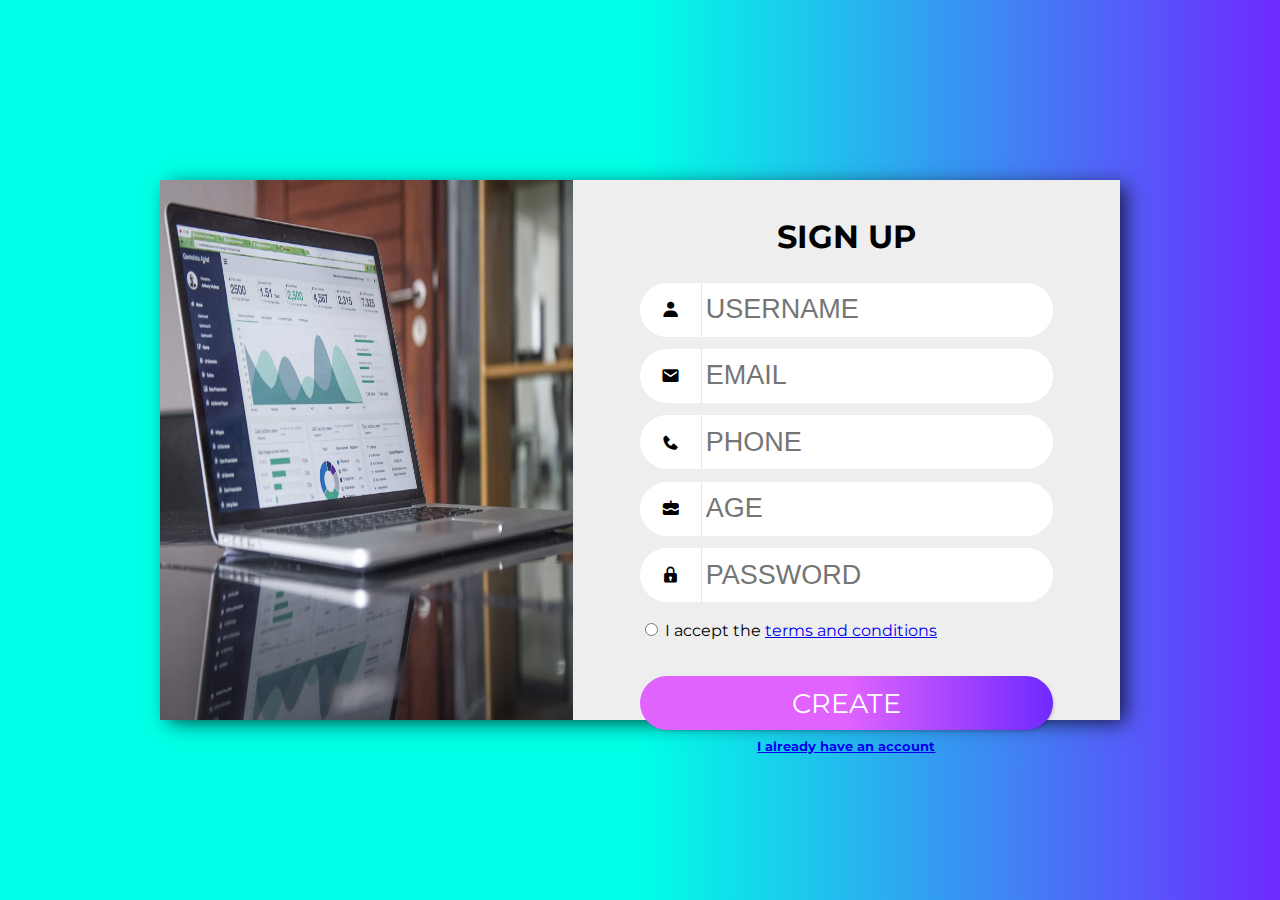
<file: index.html>
<!DOCTYPE html>
    <html lang="en">
        <head>
            <Title>Design System</Title>
            <meta charset="utf-8"/>
            <meta name="viewport" content="width-device-widht, initial-scale=1.0"/>
            <link href="https://unpkg.com/boxicons@2.0.7/css/boxicons.min.css" rel="stylesheet"/>
            <link rel="stylesheet" href="Signup.css"/>
        </head>
        <body>

        <div class="Container">
           <div class="formcontainer">
                <div class="slidesection">
                    <img src="Image 2.jpg" alt="Description image" />
                </div>
                <form class="formsection" id="Login2" action="signup.html">
                    <h1>SIGN UP</h1>
                    <div class="inputRow">
                        <div class="inputicon">
                            <i class='bx bxs-user'></i>
                        </div>
                        <input type="pseudo"   id="pseudo"  placeholder="USERNAME" required/>
                    </div>
                    <div class="inputRow">
                        <div class="inputicon">
                            <i class='bx bxs-envelope'></i>
                        </div>
                        <input type="email" id="email"  placeholder="EMAIL" required/>
                    </div>
                    <div class="inputRow">
                        <div class="inputicon">
                            <i class='bx bxs-phone'></i>
                        </div>
                        <input type="tel" minlength="9" maxlength="13" id="Tel"  placeholder="PHONE" required/>
                    </div>
                    <div class="inputRow">
                        <div class="inputicon">
                            <i class='bx bxs-cake'></i>
                        </div>
                        <input type="number"  id="age"  placeholder="AGE" required/>
                    </div>

                    <div class="inputRow">
                        <div class="inputicon">
                           <i class='bx bxs-lock'></i>
                        </div>
                        <input type="password" id="Mdp" minlength="8" placeholder="PASSWORD"required/>
                    </div>
                    <div class="Row">
                        <div class="col">
                            <input type="radio" name="terms"  id="terms" required/>
                            <label for="terms">I accept the <a href="terms.html">terms and  conditions</a></label>
                        </div>
                    </div>
                    <div class="btnRow">
                        <input type="submit" value="CREATE" class="submit" id="loginbtn" onclick="store()"/>
                    </div>
                    <div class="warning">
                        <h5><a href="Signin.html">I already have an account</a></h5>
                    </div>

                </form>
           </div>
        </div>
        <script src="Doc2.js"></script>
        </body>
    </html>
</file>
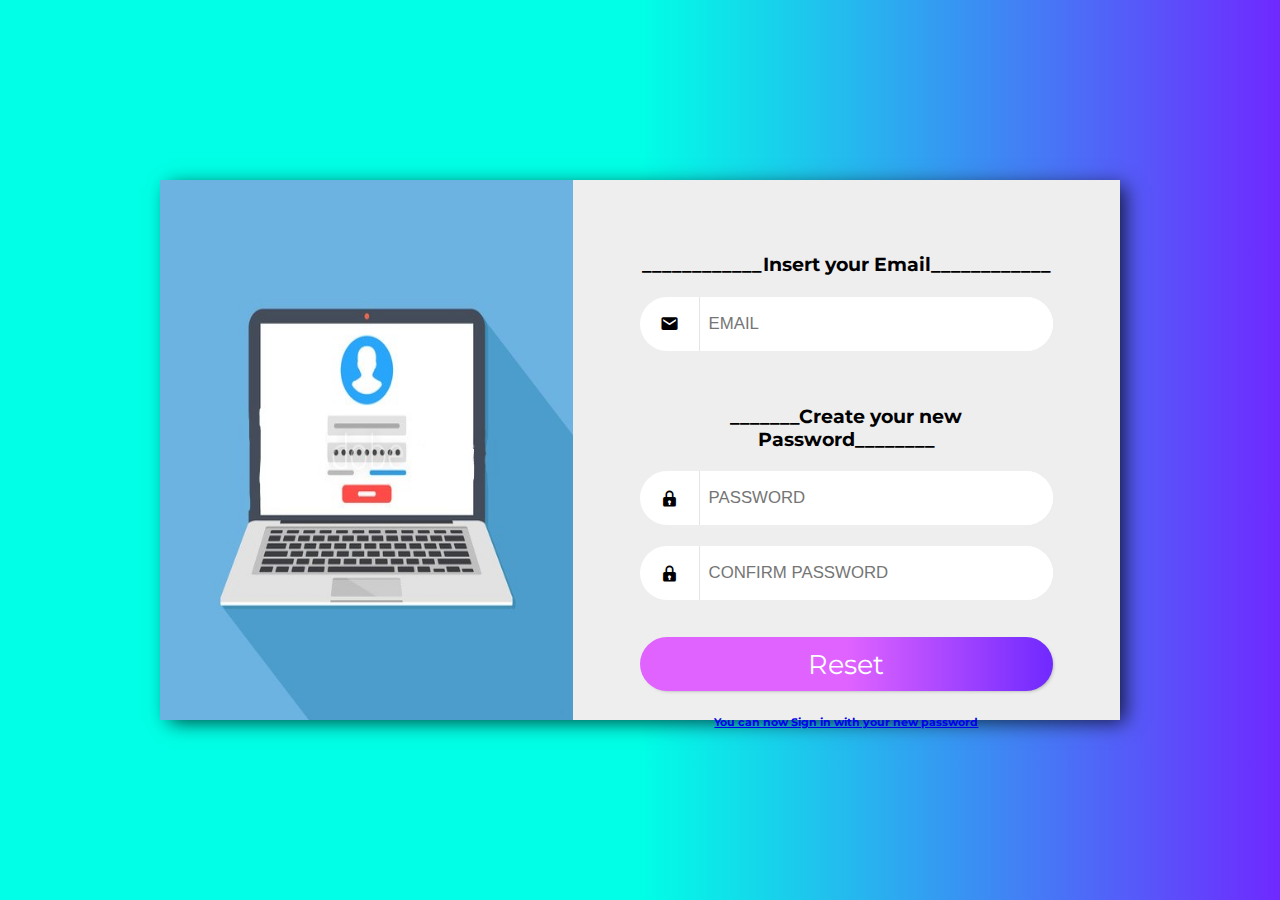
<file: Reset.html>
<!DOCTYPE html>
    <html lang="en">
        <head>
            <Title>Design System</Title>
            <meta charset="utf-8"/>
            <meta name="viewport" content="width-device-widht, initial-scale=1.0"/>
            <link href="https://unpkg.com/boxicons@2.0.7/css/boxicons.min.css" rel="stylesheet"/>
            <link rel="stylesheet" href="Signin.css"/>
        </head>
        <body>

        <div class="Container">
           <div class="formcontainer">
                <div class="slidesection">
                    <img src="Image3.jpg" alt="Description image" />
                </div>
                <form class="formsection" id="Login3">
                    <h3>____________Insert your Email____________</h3>
                    <div class="inputRow">
                        <div class="inputicon">
                            <i class='bx bxs-envelope'></i>
                        </div>
                        <input type="email" id="email"  placeholder="EMAIL" required/>
                    </div>
                     <h3>_______Create your new Password________</h3>
                    <div class="inputRow">
                        <div class="inputicon">
                           <i class='bx bxs-lock'></i>
                        </div>
                        <input type="password"  id="Mdp"  minlength="8" placeholder="PASSWORD"required/>
                    </div>
                    <div class="inputRow">
                        <div class="inputicon">
                           <i class='bx bxs-lock'></i>
                        </div>
                        <input type="password" minlength="8" id="Mdp2"  placeholder="CONFIRM PASSWORD"required/>
                    </div>
                    <div class="btnRow">
                        <input type="submit" class="submit" value="Reset" id="loginbtn" onclick="check()"/>
                    </div>
                    <div class="warning">
                            <h6><a href="Signin.html">You can now Sign in with your new password</a></h6>
                    </div>

                    </form>
                </div>
           </div>
        </div>
        <script src="Doc3.js"></script>
        </body>
    </html>
</file>
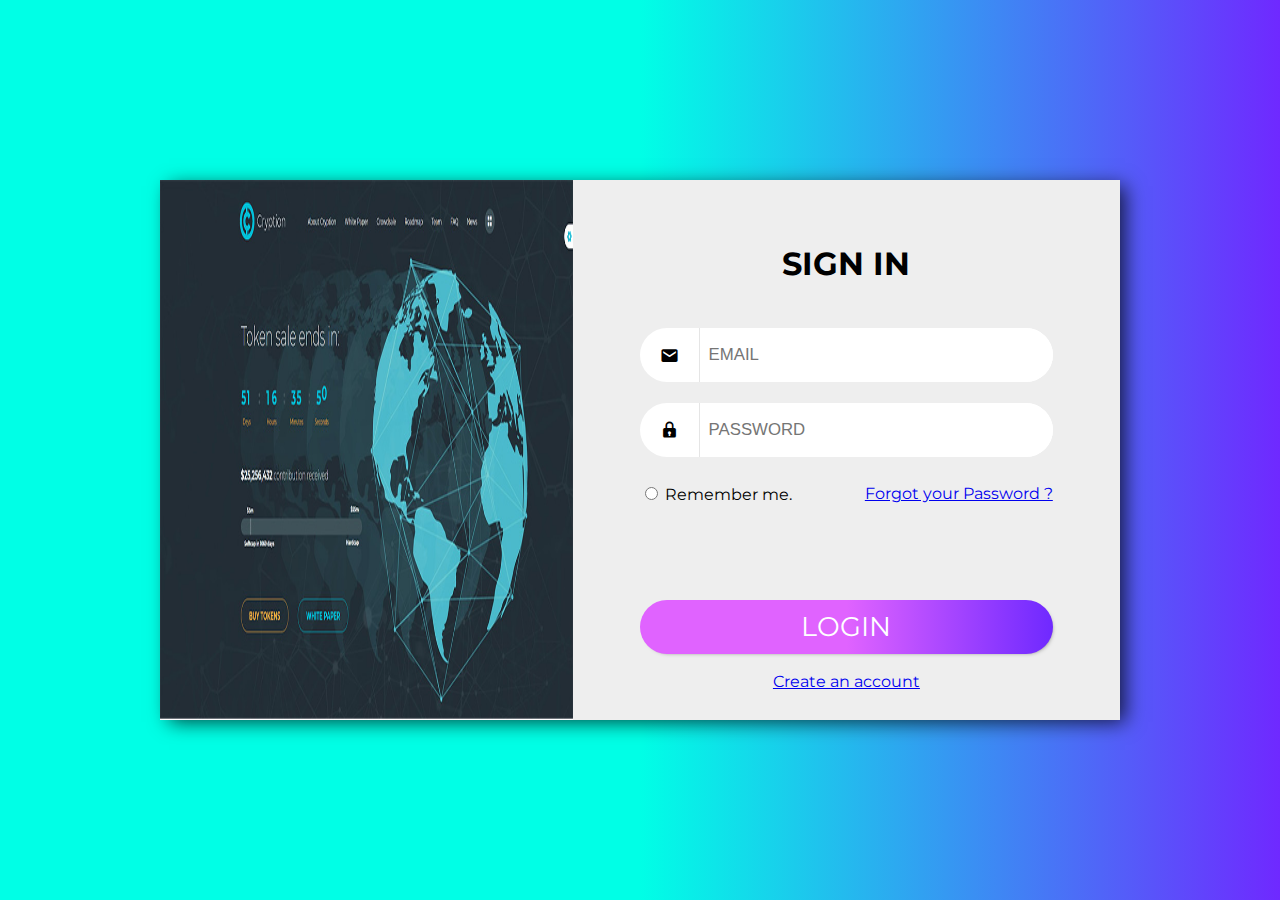
<file: Signin.html>
<!DOCTYPE html>
    <html lang="en">
        <head>
            <Title>Design System</Title>
            <meta charset="utf-8"/>
            <meta name="viewport" content="width-device-widht, initial-scale=1.0"/>
            <link href="https://unpkg.com/boxicons@2.0.7/css/boxicons.min.css" rel="stylesheet"/>
            <link rel="stylesheet" href="Signin.css"/>
        </head>
        <body>

        <div class="Container">
           <div class="formcontainer">
                <div class="slidesection">
                    <img src="Image1.jpg" alt="Description image" />
                </div>
                <form class="formsection" id="Login1">
                        <h1>SIGN IN</h1>
                        <div class="inputRow">
                            <div class="inputicon">
                                <i class='bx bxs-envelope'></i>
                            </div>
                            <input type="email"  id="email"  placeholder="EMAIL"required/>
                        </div>
                        <div class="inputRow">
                            <div class="inputicon">
                               <i class='bx bxs-lock'></i>
                            </div>
                            <input type="password" minlength="8"  id="Mdp"  placeholder="PASSWORD" required/>
                        </div>
                        <div class="Row">
                            <div class="col">
                                <input type="radio" name="SeSouvenir"  id="SeSouvenir"/>
                                <label for="SeSouvenir">Remember me.</label>
                            </div>
                            <a href="Reset.html">Forgot your Password ?</a>
                        </div>
                        <div class="btnRow">
                            <input type="submit" value="LOGIN" class="submit" id="loginbtn" onclick="check()"/>
                        </div>
                        <div class="warning">
                            <a href="index.html">Create an account</a>
                        </div>
                </form>
                <p style="color:red;" id="erreur"></p>
           </div>
        </div>
        <script src="Doc1.js"></script>
        </body>
    </html>
</file>
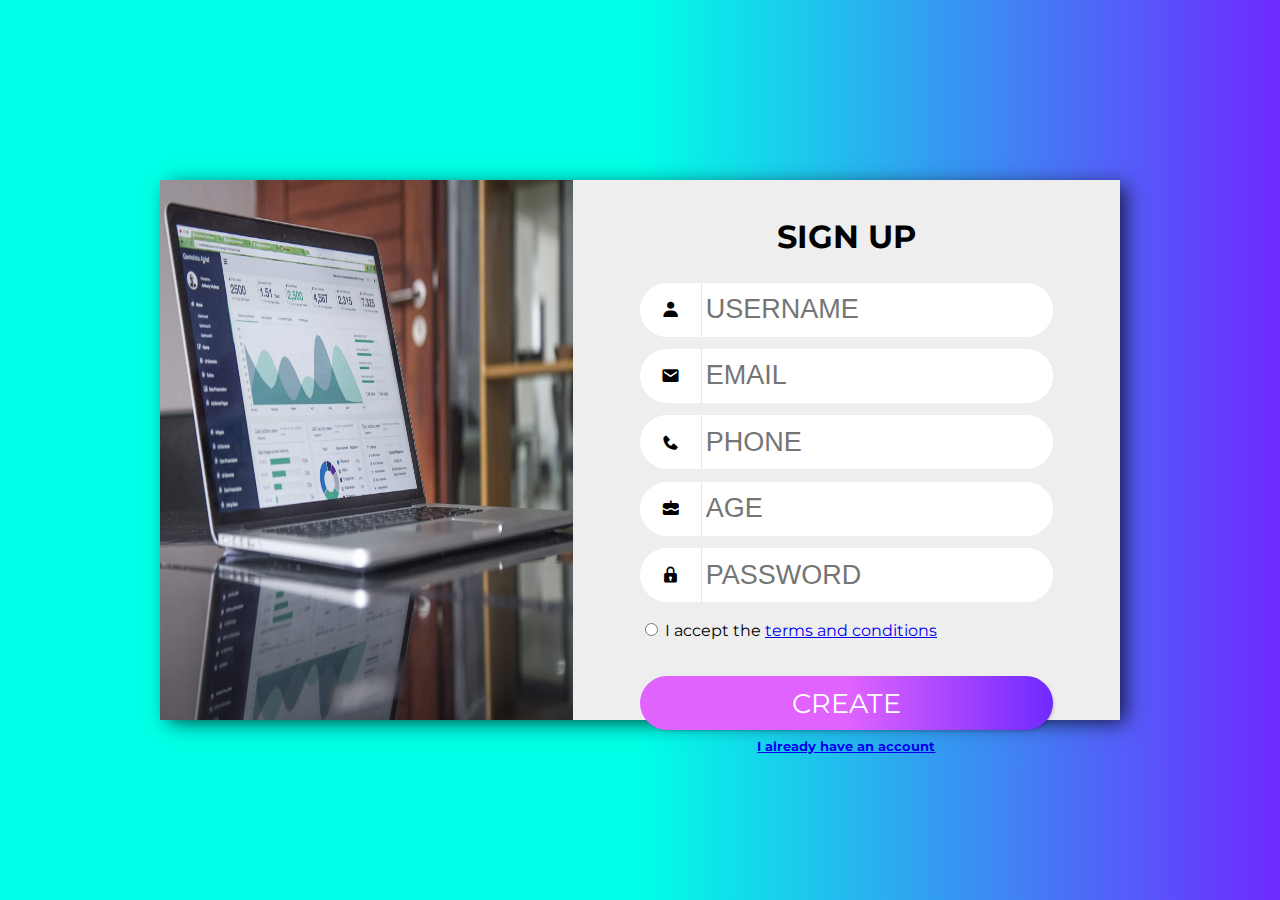
<file: Signup.html>
<!DOCTYPE html>
    <html lang="en">
        <head>
            <Title>Design System</Title>
            <meta charset="utf-8"/>
            <meta name="viewport" content="width-device-widht, initial-scale=1.0"/>
            <link href="https://unpkg.com/boxicons@2.0.7/css/boxicons.min.css" rel="stylesheet"/>
            <link rel="stylesheet" href="Signup.css"/>
        </head>
        <body>

        <div class="Container">
           <div class="formcontainer">
                <div class="slidesection">
                    <img src="Image 2.jpg" alt="Description image" />
                </div>
                <form class="formsection" id="Login2" action="signup.html">
                    <h1>SIGN UP</h1>
                    <div class="inputRow">
                        <div class="inputicon">
                            <i class='bx bxs-user'></i>
                        </div>
                        <input type="pseudo"   id="pseudo"  placeholder="USERNAME" required/>
                    </div>
                    <div class="inputRow">
                        <div class="inputicon">
                            <i class='bx bxs-envelope'></i>
                        </div>
                        <input type="email" id="email"  placeholder="EMAIL" required/>
                    </div>
                    <div class="inputRow">
                        <div class="inputicon">
                            <i class='bx bxs-phone'></i>
                        </div>
                        <input type="tel" minlength="9" maxlength="13" id="Tel"  placeholder="PHONE" required/>
                    </div>
                    <div class="inputRow">
                        <div class="inputicon">
                            <i class='bx bxs-cake'></i>
                        </div>
                        <input type="number"  id="age"  placeholder="AGE" required/>
                    </div>

                    <div class="inputRow">
                        <div class="inputicon">
                           <i class='bx bxs-lock'></i>
                        </div>
                        <input type="password" id="Mdp" minlength="8" placeholder="PASSWORD"required/>
                    </div>
                    <div class="Row">
                        <div class="col">
                            <input type="radio" name="terms"  id="terms" required/>
                            <label for="terms">I accept the <a href="terms.html">terms and  conditions</a></label>
                        </div>
                    </div>
                    <div class="btnRow">
                        <input type="submit" value="CREATE" class="submit" id="loginbtn" onclick="store()"/>
                    </div>
                    <div class="warning">
                        <h5><a href="Signin.html">I already have an account</a></h5>
                    </div>

                </form>
           </div>
        </div>
        <script src="Doc2.js"></script>
        </body>
    </html>
</file>
<file: Signup.css>
@import url('https://fonts.googleapis.com/css2?family=Montserrat:ital@1&display=swap');
body{
    position:absolute;
    width:100%;
    height:100%;
    margin:0;


}

.Container{
    position:absolute;
    z-index:1;
    width:100%;
    height:100%;
    background-image: linear-gradient(to right,#00FFE6 0%,#00FFE6 50%, #6F29FF 100%);

}

.formcontainer{
    position:absolute;
    z-index:2;
    top:50%;
    left:50%;
    transform:translate(-50%,-50%);

    width:75%;
    height:60%;
    min-height:510px;
    background-color:#eee;
    box-shadow:7px 4px 19px -2px rgba(0,0,0,0.75);

    display:flex;
    flex-wrap:nowrap;

}

.slidesection{
    position:relative;
    width:50%;
    height:100%;
}

.slidesection img{
    width:100%;
    height:100%;
}

.formsection{
    position:relative;
    width:50%;
    height:100%;
    Padding:1% 7%;

    font-family:Montserrat;
}

.formsection > * {
    margin: 1% 0;
}

.formsection h1{
    font-family:Montserrat;
    margin-bottom:3vh;
    margin-top:3vh;
    text-align:center;
}

.warning h5{
    font-family:Montserrat;
    text-align:center;
    margin-top:-0.01vh;
}

.inputRow{
    width:100%;
    height:6vh;
    background-color:white;
    display:flex;
    justify-content:space-between;
    align-items:stretch;
    border-radius:100px;
    overflow:hidden;
    margin-top:3%;

}

.inputRow .inputicon{
    width:15%;
    display:flex;
    justify-content:center;
    align-items:center;
    font-size:120%;
}

.inputRow input{
    width:85%;
    padding:1%;
    border:none;
    outline:none;
    border-left:1px solid rgba(34,34,34,0.116);
    font-size:3vh;
}

.Row{
    display:flex;
    justify-content:Space-between;
    margin-top:2vh;
    margin-bottom: 4vh;
}

.btnRow{
    display:flex;
    justify-content:space-around;
    margin: 2% 0;
}

.submit{
    border-radius:100px;
    border:none;
    box-shadow:2px 2px 5px -4px rgba(0,0,0,0.75);
    padding:1% 2%;

    min-width:inherit;
    min-height:inherit;
    width:100%;
    height:6vh;
    display:flex;
    justify-content:center;
    align-items:center;

    text-decoration:none;
    color:white;
    font-size:3vh;
    font-family:Montserrat;
    cursor:pointer;

    transition: all ease-in-out 250ms;
}

#loginbtn{
    background-image: linear-gradient(to right,#E063FF 0%,#E063FF 50%, #6F29FF 100%);
}

input::-webkit-outer-spin-button,
input::-webkit-inner-spin-button {
  -webkit-appearance: none;
  margin: 0;
}

input[type=number] {
  -moz-appearance: textfield;
}

@media (max-width: 812px) {
  .formcontainer{
    min-height: 350px;
    display:flex;
    flex-wrap:nowrap;
    flex-direction: column;
  }

  .slidesection{
    width:100%;
    height:5%;
  }

  .slidesection img{
      width:100%;
      height:100%;
      object-fit: cover;
  }

  .formsection{
      width:80%;
      height:95%;
      padding: 0 10%;
  }

  .inputRow{
      height:5vh;
  }

  .inputRow input{
      font-size:2vh;
  }

  .submit{
    height: 5vh;
  }
}

@media (max-width: 414px) {
  .inputRow{
      height:4vh;
  }
}
</file>
<file: Signin.css>
@import url('https://fonts.googleapis.com/css2?family=Montserrat:ital@1&display=swap');
body{
    position:absolute;
    width:100%;
    height:100%;
    margin:0;


}

.Container{
    position:absolute;
    z-index:1;
    width:100%;
    height:100%;
    background-image: linear-gradient(to right, #00FFE6 0%, #00FFE6 50%, #6F29FF 100%);

}

.formcontainer{
    position:absolute;
    z-index:2;
    top:50%;
    left:50%;
    transform:translate(-50%,-50%);

    width:75%;
    height:60%;
    min-height:510px;
    background-color:#eee;
    box-shadow:7px 4px 19px -2px rgba(0,0,0,0.75);

    display:flex;
    flex-wrap:nowrap;

}

.slidesection{
    position:relative;
    width:50%;
    height:100%;
}

.slidesection img{
    width:100%;
    height:100%;
}

.formsection{
    position:relative;
    width:50%;
    height:100%;
    Padding:2% 7%;

    font-family:Montserrat;
}

.formsection > * {
    margin: 1% 0;
}

.formsection h1{
    font-family:Montserrat;
    margin-bottom:5vh;
    margin-top:5vh;
    text-align:center;
}

.formsection h3{
  margin-top: 6vh;
  text-align:center;
}

.warning{
    font-family:Montserrat;
    text-align:center;
}

.inputRow{
    width:100%;
    height:6vh;
    background-color:white;
    display:flex;
    justify-content:space-between;
    align-items:stretch;
    border-radius:100px;
    overflow:hidden;
    margin-top:5%;

}

.inputRow .inputicon{
    width:15%;
    display:flex;
    justify-content:center;
    align-items:center;
    font-size:120%;
}

.inputRow input{
    width:85%;
    padding:2%;
    border:none;
    outline:none;
    border-left:1px solid rgba(34,34,34,0.116);
    font-size:105%;
}

.Row{
    display:flex;
    justify-content:Space-between;
    margin-bottom:7vh;
    margin-top: 3vh;
}

.btnRow{
    display:flex;
    justify-content:space-around;
    margin-bottom: 2vh;
}

.submit{
    border-radius:100px;
    border:none;
    box-shadow:2px 2px 5px -4px rgba(0,0,0,0.75);
    padding:1% 2%;
    margin-top: 8%;

    min-width:inherit;
    min-height:inherit;
    width:100%;
    height:6vh;
    display:flex;
    justify-content:center;
    align-items:center;

    text-decoration:none;
    color:white;
    font-size:3vh;
    font-family:Montserrat;
    cursor:pointer;

    transition: all ease-in-out 250ms;
}

#loginbtn{
    background-image: linear-gradient(to right,#E063FF 0%,#E063FF 50%, #6F29FF 100%);
}


@media (max-width: 812px) {
  .formcontainer{
    min-height: 350px;
    display:flex;
    flex-wrap:nowrap;
    flex-direction: column;
  }

  .slidesection{
    width:100%;
    height:5%;
  }

  .slidesection img{
      width:100%;
      height:100%;
      object-fit: cover;
  }

  .formsection{
      width:80%;
      height:95%;
      padding: 0 10%;
  }

  .formsection h3{
    margin-top: 6vh;
    text-align:center;
    font-size: 100%;
  }

  .submit {
    height: 7vh;
    font-size:4vh;
  }
}

@media (max-width: 414px) {
  .formsection h3{
    margin-top: 3vh;
  }

  .inputRow{
      height:5vh;
  }

  .formsection h1{
      margin-bottom:3vh;
      margin-top:3vh;
  }

  .Row{
    justify-content: center;
    flex-wrap: wrap;
    text-align: center;
    margin-bottom: 4vh;
    margin-top: 2vh;
  }

  .col{
    margin-bottom: 1vh;
  }
}
</file>
